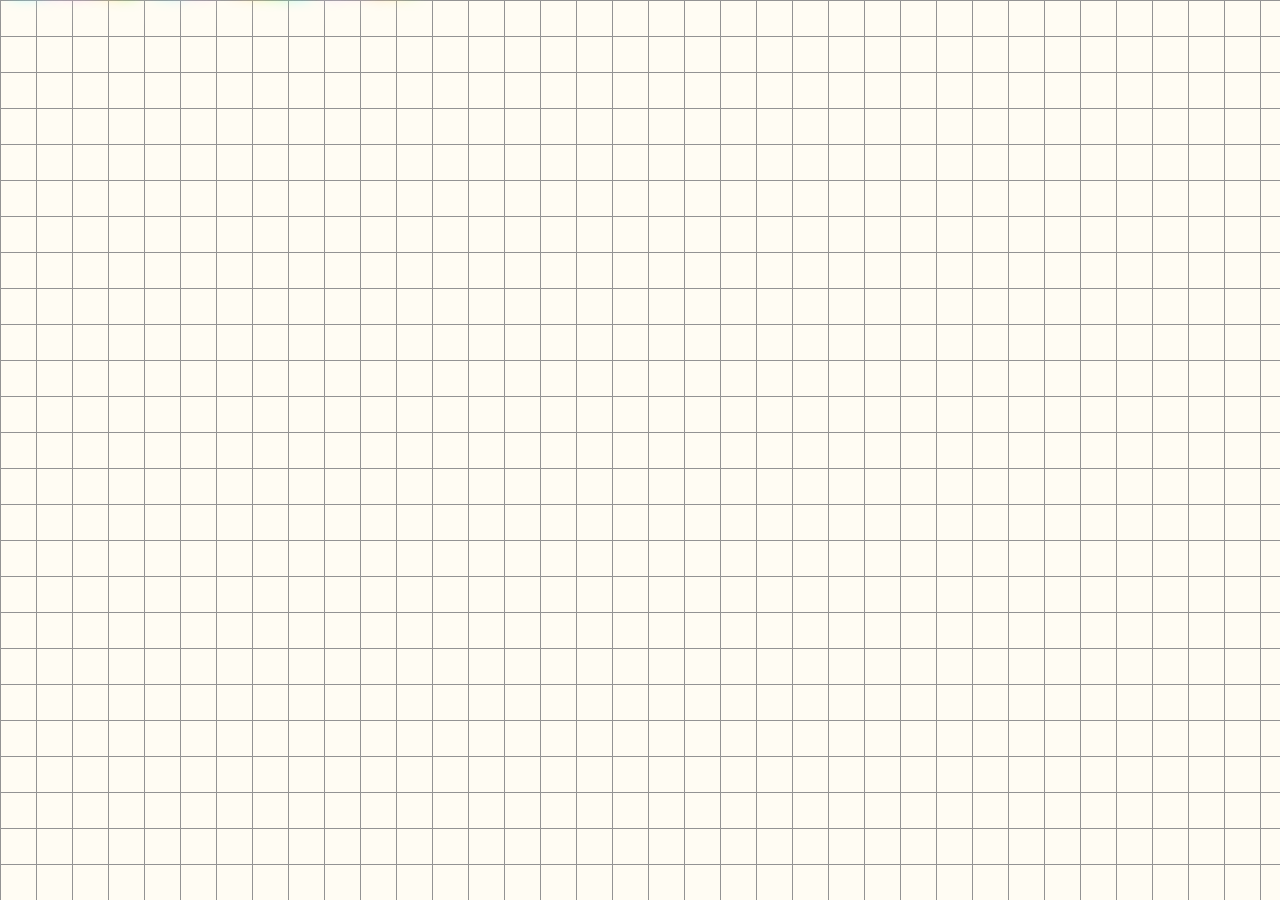
<file: AnimatedTextMouseTrail/index.html>
<!DOCTYPE html>
<html lang="en">
<head>
    <meta charset="UTF-8">
    <meta name="viewport" content="width=device-width, initial-scale=1.0">
    <link rel="stylesheet" href="style.css">
    <title>Mouse Trail - Animated Text</title>
</head>
<body>
    <div class="cursor"></div>
    <script src="https://cdnjs.cloudflare.com/ajax/libs/gsap/3.15.0/gsap.min.js" integrity="sha512-Qrpii3NEFZ02RN6ZqpTu6pS/5PEq7EzBYJLki3AKBd8IncrlAwQdZHzExYwS0+b1NM0/qfxI1GOhqWLVosocDA==" crossorigin="anonymous" referrerpolicy="no-referrer"></script>
    <script>
        document.addEventListener("DOMContentLoaded", ()=>{
            let cursor = document.querySelector('.cursor');
            let textContent = "Animated Text Trail Effect";

            for(let i=0; i<textContent.length; i++){
                let span = document.createElement('span');
                span.classList.add('text');
                span.style.setProperty('--i', i+1);
                span.style.left = i*.6 + 'em';
                span.style.filter = `hue-rotate(${i*40}deg)`
                span.textContent = textContent[i];
                cursor.appendChild(span);
            }
        });

        document.addEventListener("mousemove", (e)=>{
            gsap.to(".text", {
                x: e.clientX,
                y: e.clientY,
                stagger: .03
            })
        })
    </script>
</body>
</html>
</file>
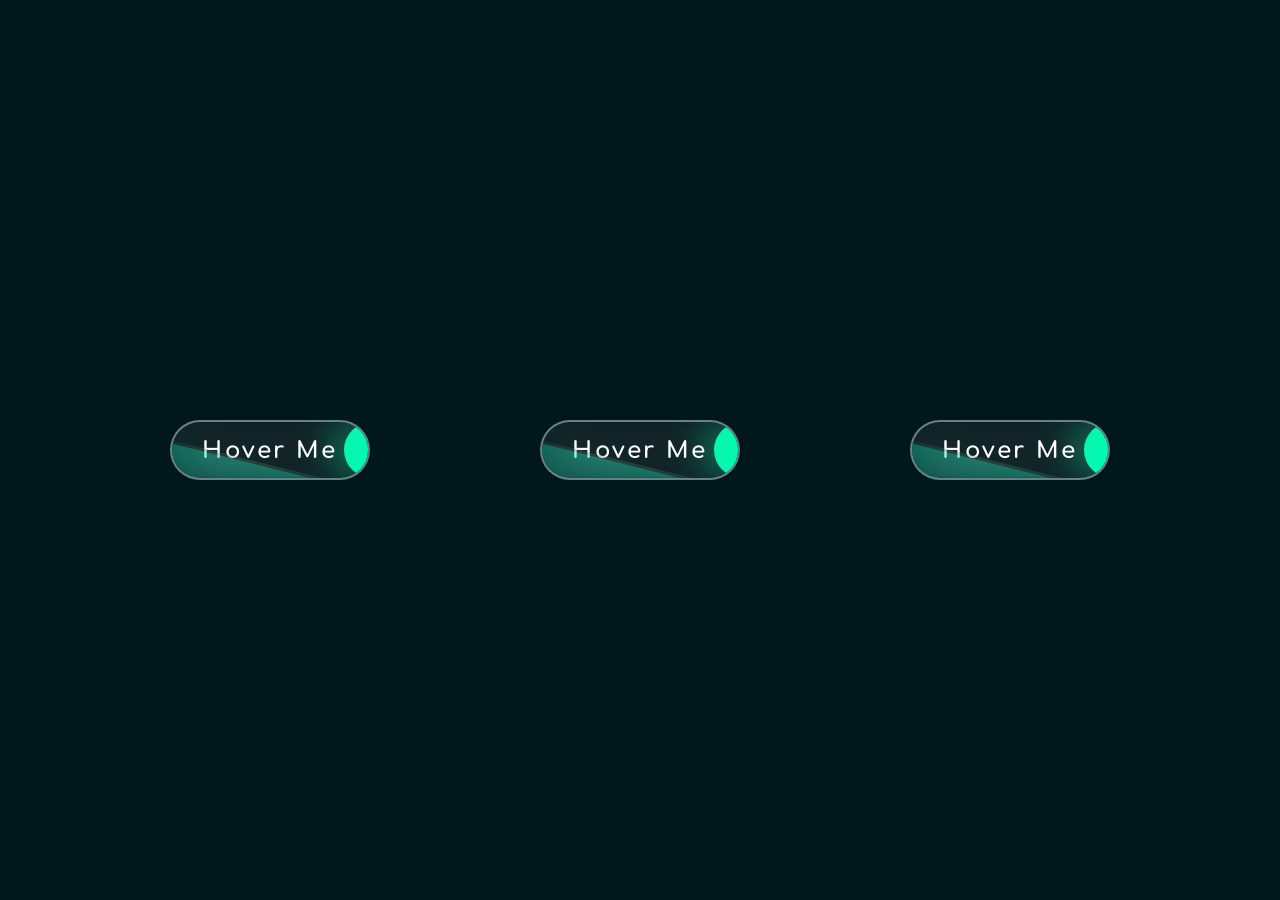
<file: Neon Buttton/neon-btn.html>
<!DOCTYPE html>
<html lang="en">
<head>
    <meta charset="UTF-8">
    <meta name="viewport" content="width=device-width, initial-scale=1.0">
    <title>Neon Button</title>
</head>
<style>

@import url('https://fonts.googleapis.com/css2?family=Comfortaa:wght@300&display=swap');

*{
    margin: 0;
    padding: 0;
    box-sizing: border-box;
}
html{
    font-size: 62.5%;
    font-family: 'Comfortaa', cursive;
}
body{
    display: flex;
    justify-content: center;
    align-items: center;
    position: relative;
    overflow: hidden;
}
.box{
    display: flex;
    justify-content: space-evenly;
    align-items: center;
    flex-wrap: wrap;
    width: 100%;
    height: 100vh;
    background-color: #00171b;
    animation: hue 7s ease-in-out infinite;
}
@keyframes hue{
    0%{
    filter: hue-rotate(0deg);
    }
    100%{
    filter: hue-rotate(0deg);
    }
    50%{
    filter: hue-rotate(360deg);
    }
}
.box .btn{
    position: relative;
    height: 6rem;
    width: 20rem;
    background: #97979710;
    border-radius: 20rem;
    border: 2px solid #d6efff77;
    overflow: hidden;
    backdrop-filter: blur(30px);
    transition: .4s;
}
.box .btn::after{
    content: '';
    position: absolute;
    bottom: -8rem;
    left: 0;
    height: 160%;
    width: 100%;
    background: linear-gradient(#00e2b157, #1af7ff00);
    transform: skewY(14deg);
    backdrop-filter: blur(20px);
    border-top: 3px solid #004e2131;
    pointer-events: none;
    transition: .5s;
    transition-delay: 0.4s;
}
.box .btn::before{
    content: '';
    position: absolute;
    top: 0;
    right: -48%;
    background: #00faaf;
    border-radius: 20rem;
    width: 60%;
    height: 100%;
    pointer-events: none;
    transition: .8s;
}
.box .btn a{
    width: 100%;
    height: 100%;
    border-radius: 20rem;
    display: flex;
    justify-content: center;
    align-items: center;
    font-size: 2.3rem;
    letter-spacing: 0.1em;
    text-decoration: none;
    color: white;
    font-weight: 700;
    backdrop-filter: blur(20px);
}
.box .btn:hover{
    box-shadow: 0 0 30px 2px #02fdf03a;
}
.box .btn:hover::before{
    transform: scale(5);
    background: #002a31;
}
.box .btn:hover::after{
    bottom: -8rem;
    left: -7rem;
    background: #0042442f;
    transform: skewY(40deg);
    border-top: 1px solid #00e660ad;
}
.box .btn:nth-child(1):hover{
    background: #fbff00;
}
.box .btn:nth-child(2):hover{
    background: #1eff00;
}
.box .btn:nth-child(3):hover{
    background: #1100ff;
}

@media (max-width: 710px) {
    .box{
        flex-direction: column;
    }
}
@media (max-width: 200px) {
    html{
        font-size: 45%;
    }
}
    
</style>
<body>
    <div class="box">
        <div class="btn"><a href="#">Hover Me</a></div>
        <div class="btn"><a href="#">Hover Me</a></div>
        <div class="btn"><a href="#">Hover Me</a></div>
    </div>
</body>
</html>
</file>
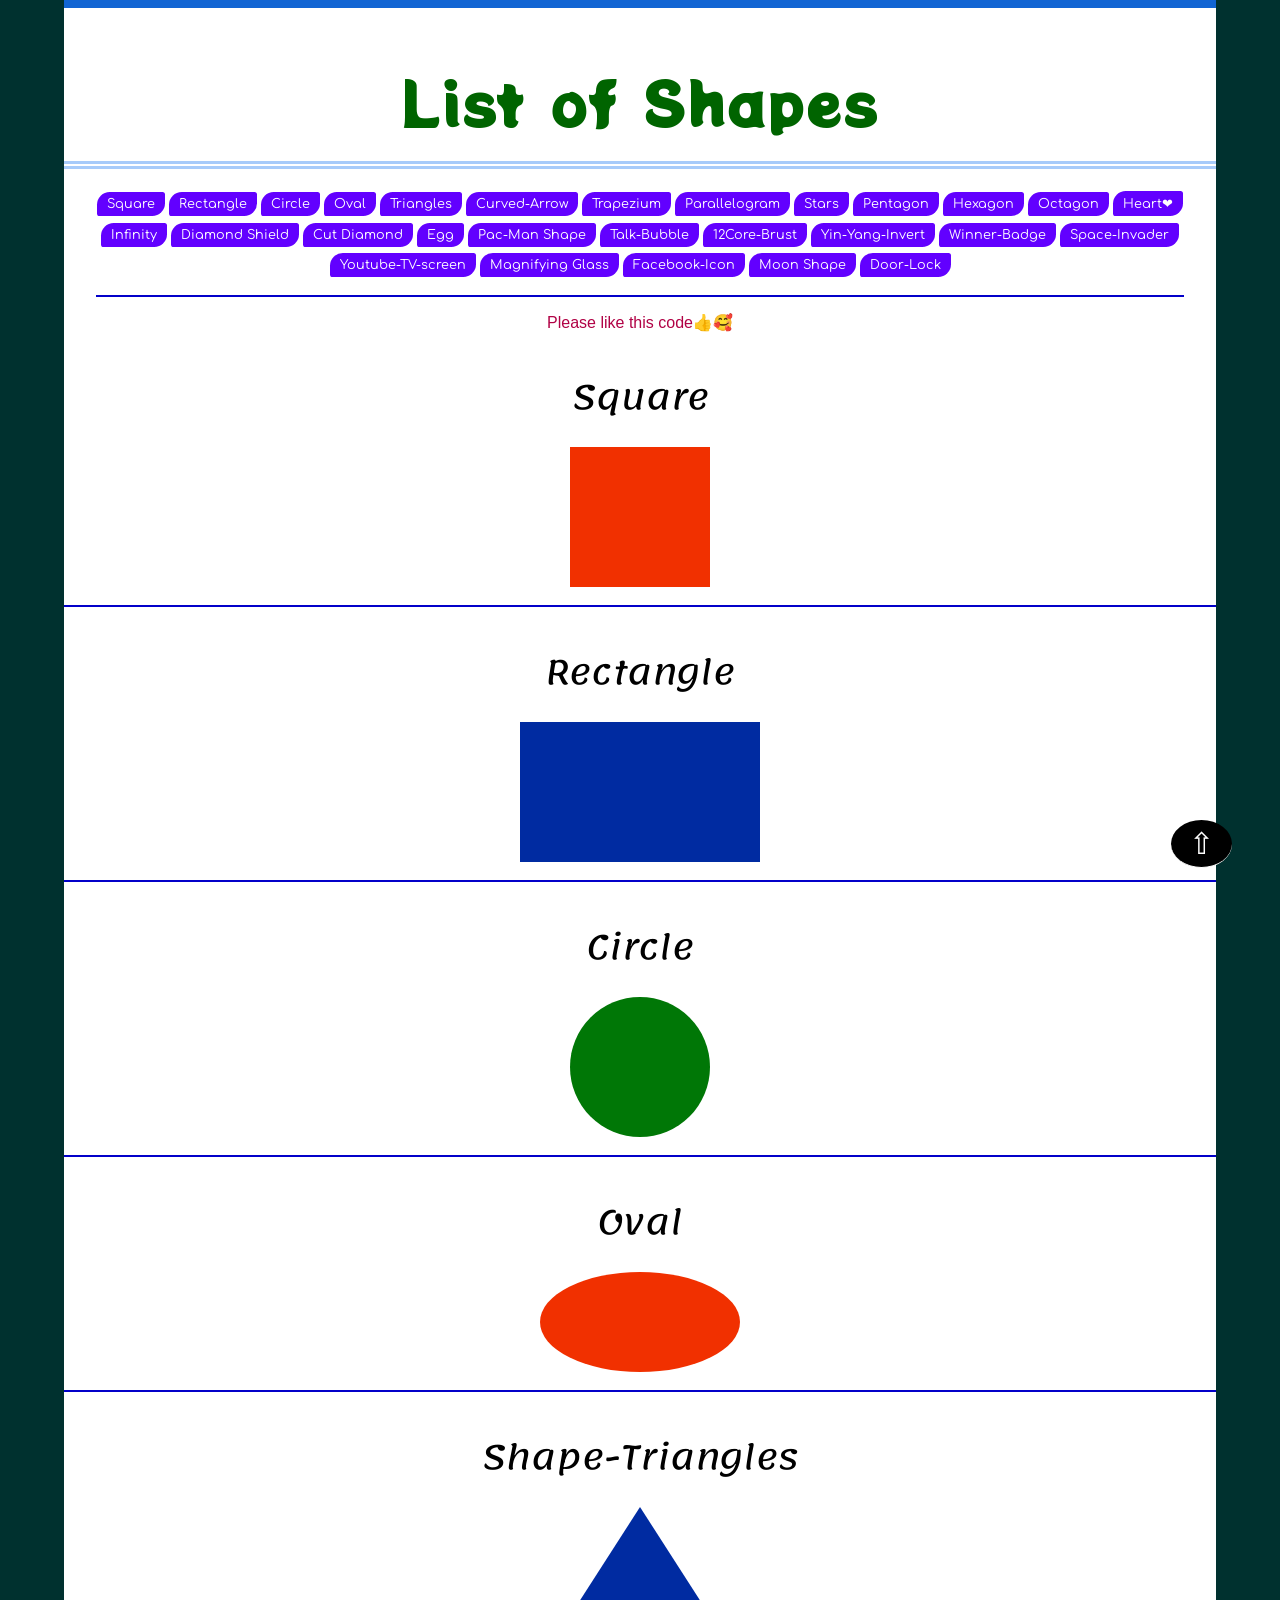
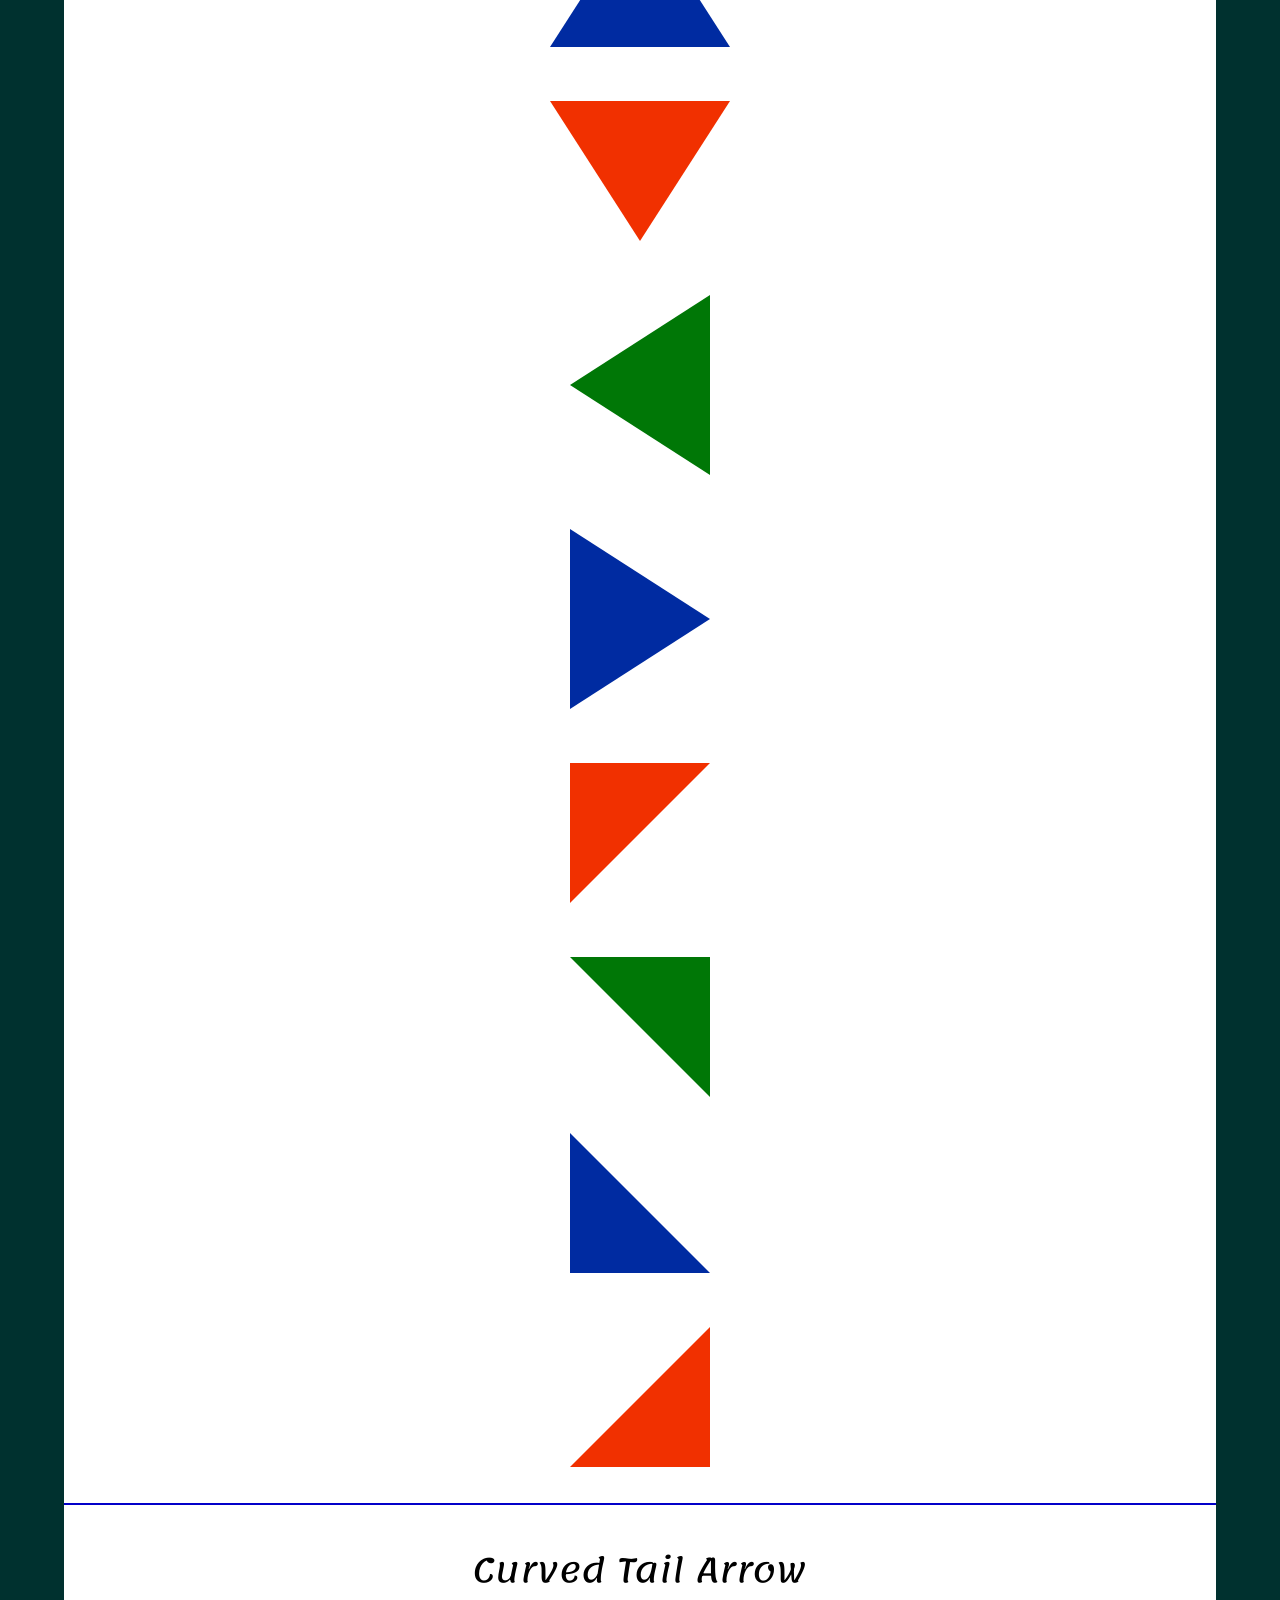
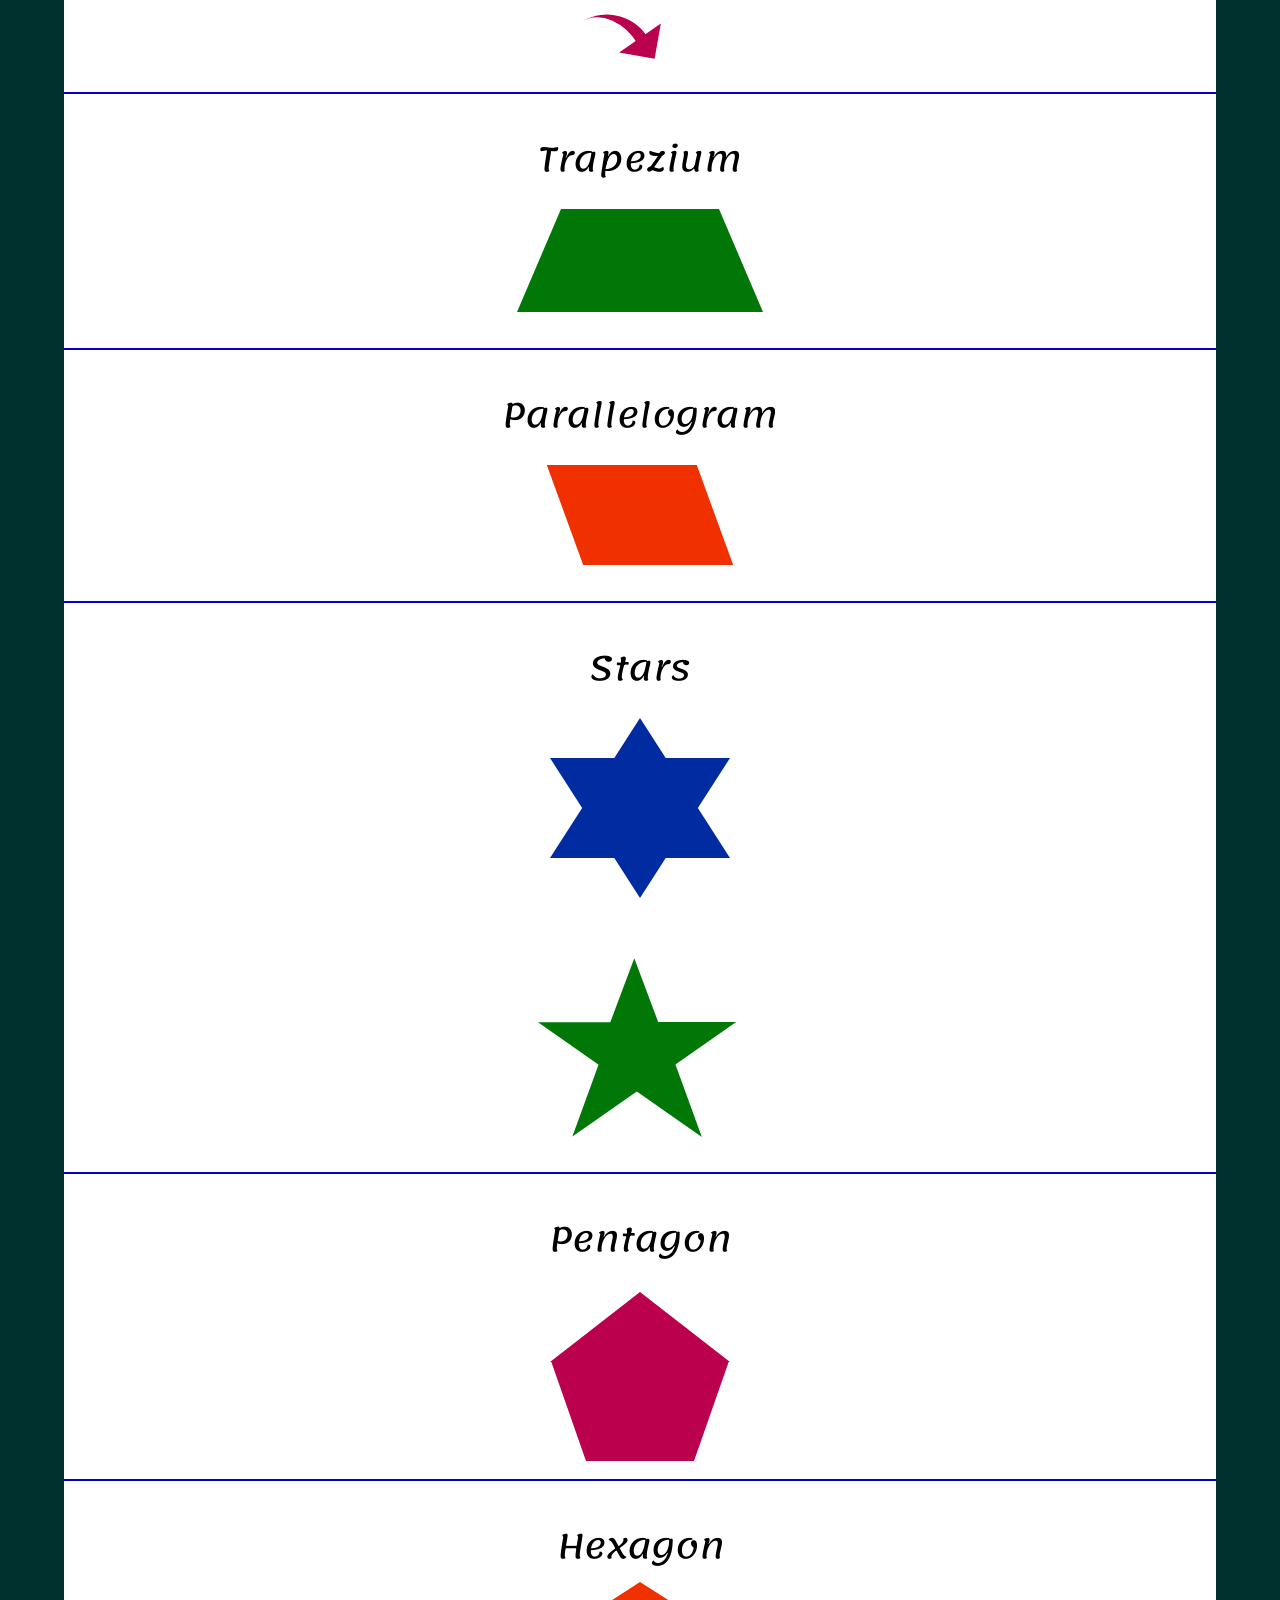
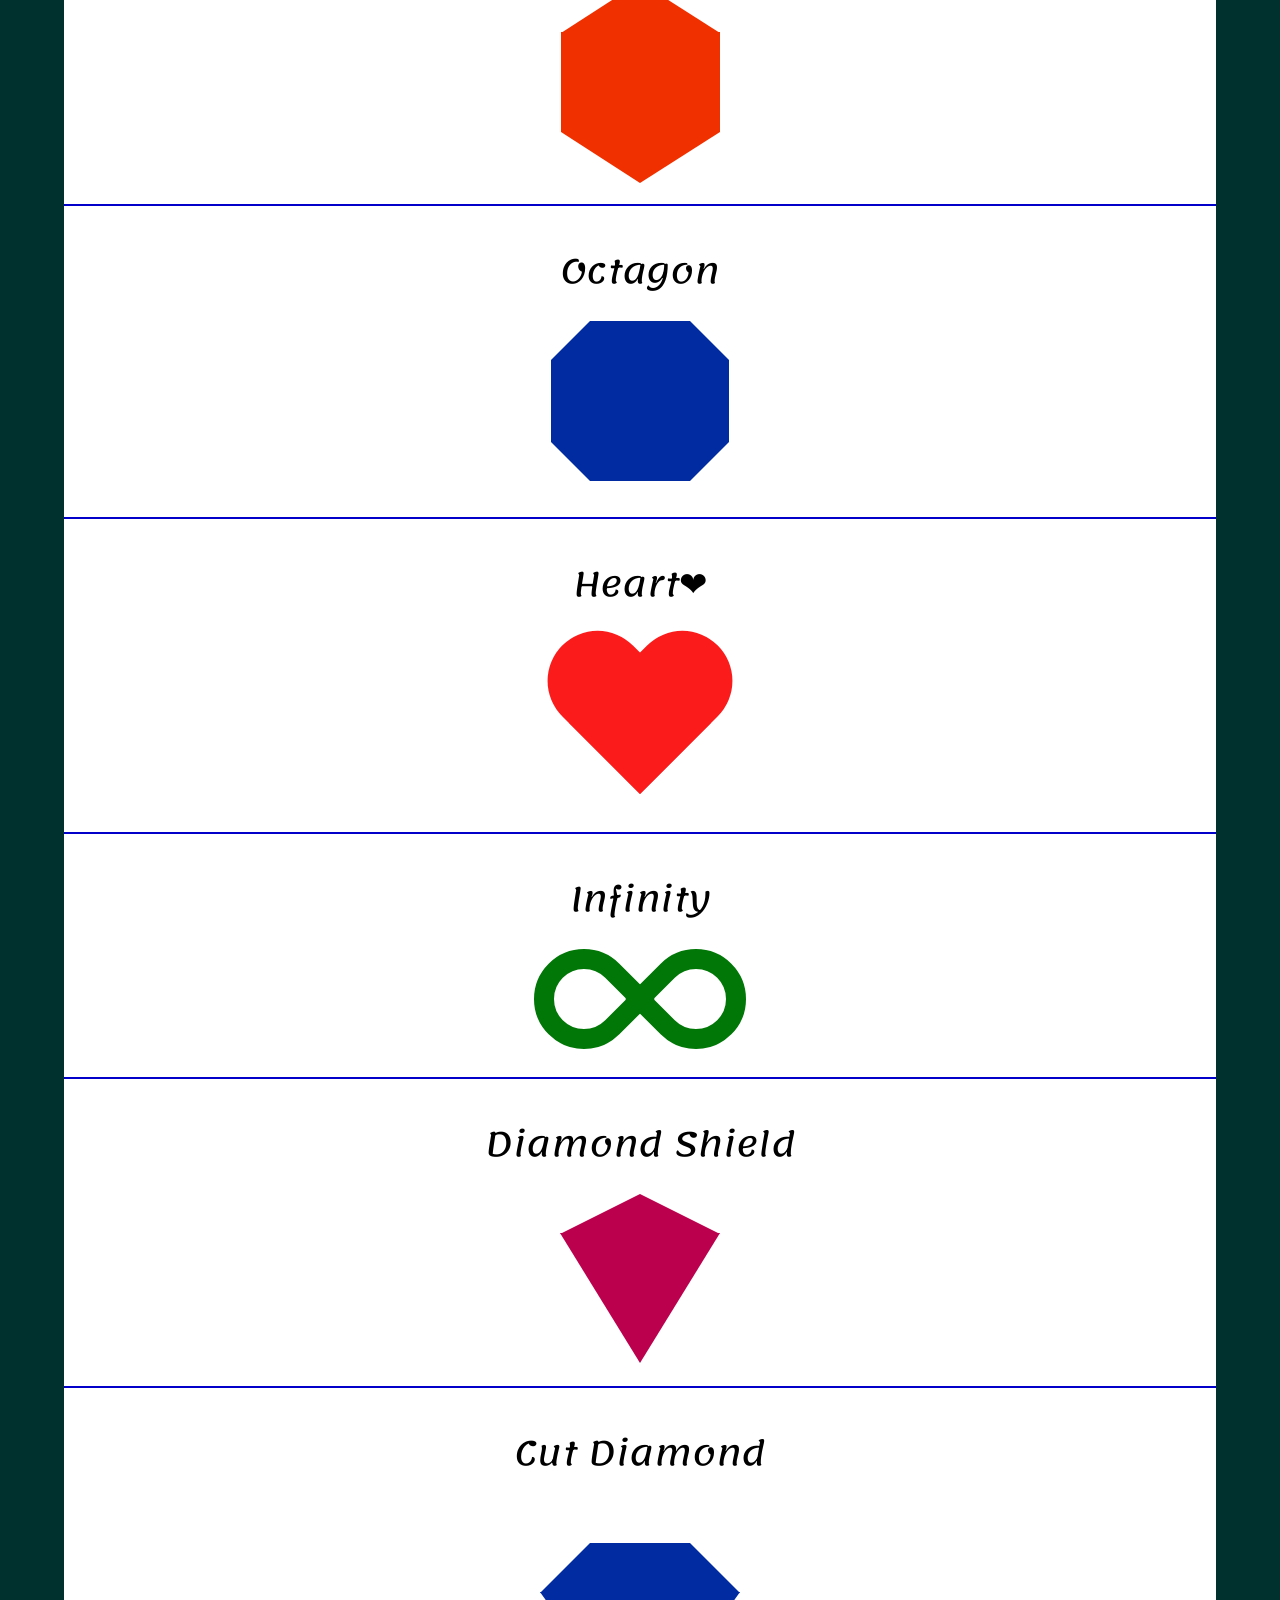
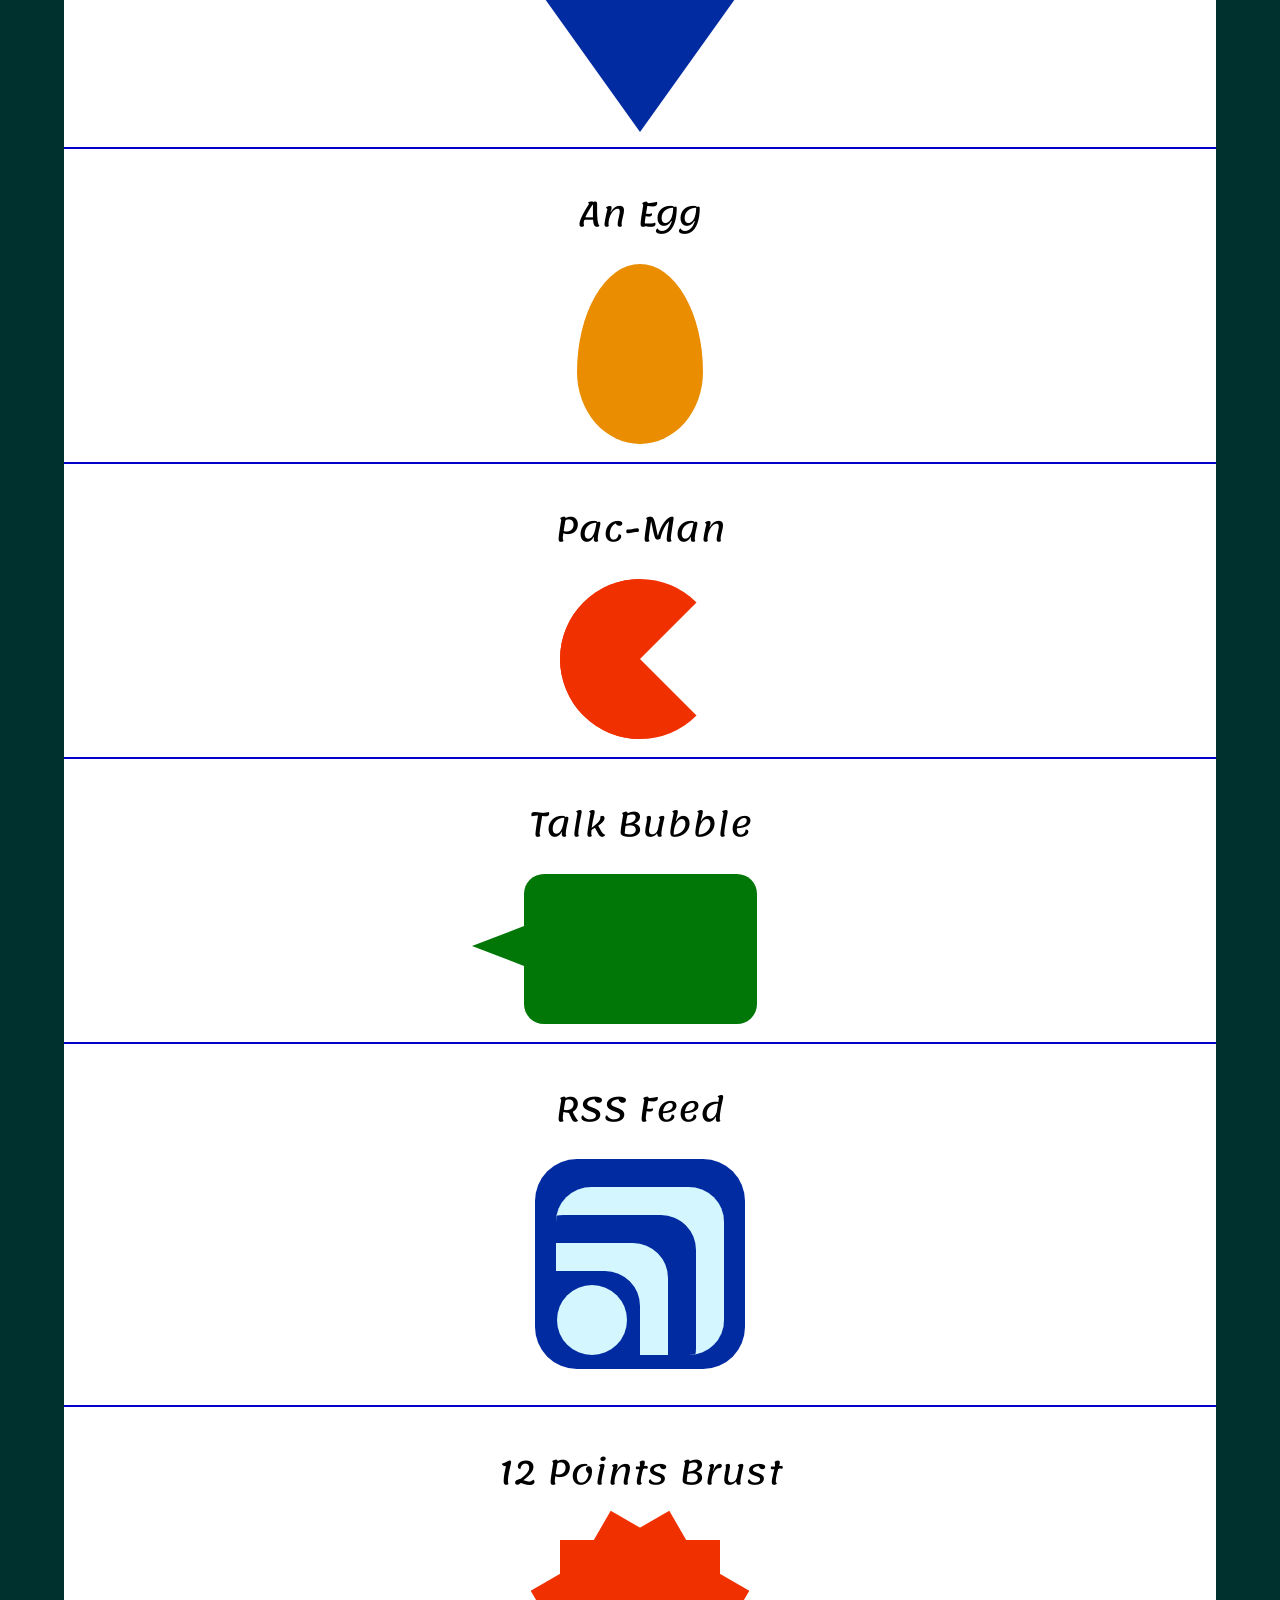
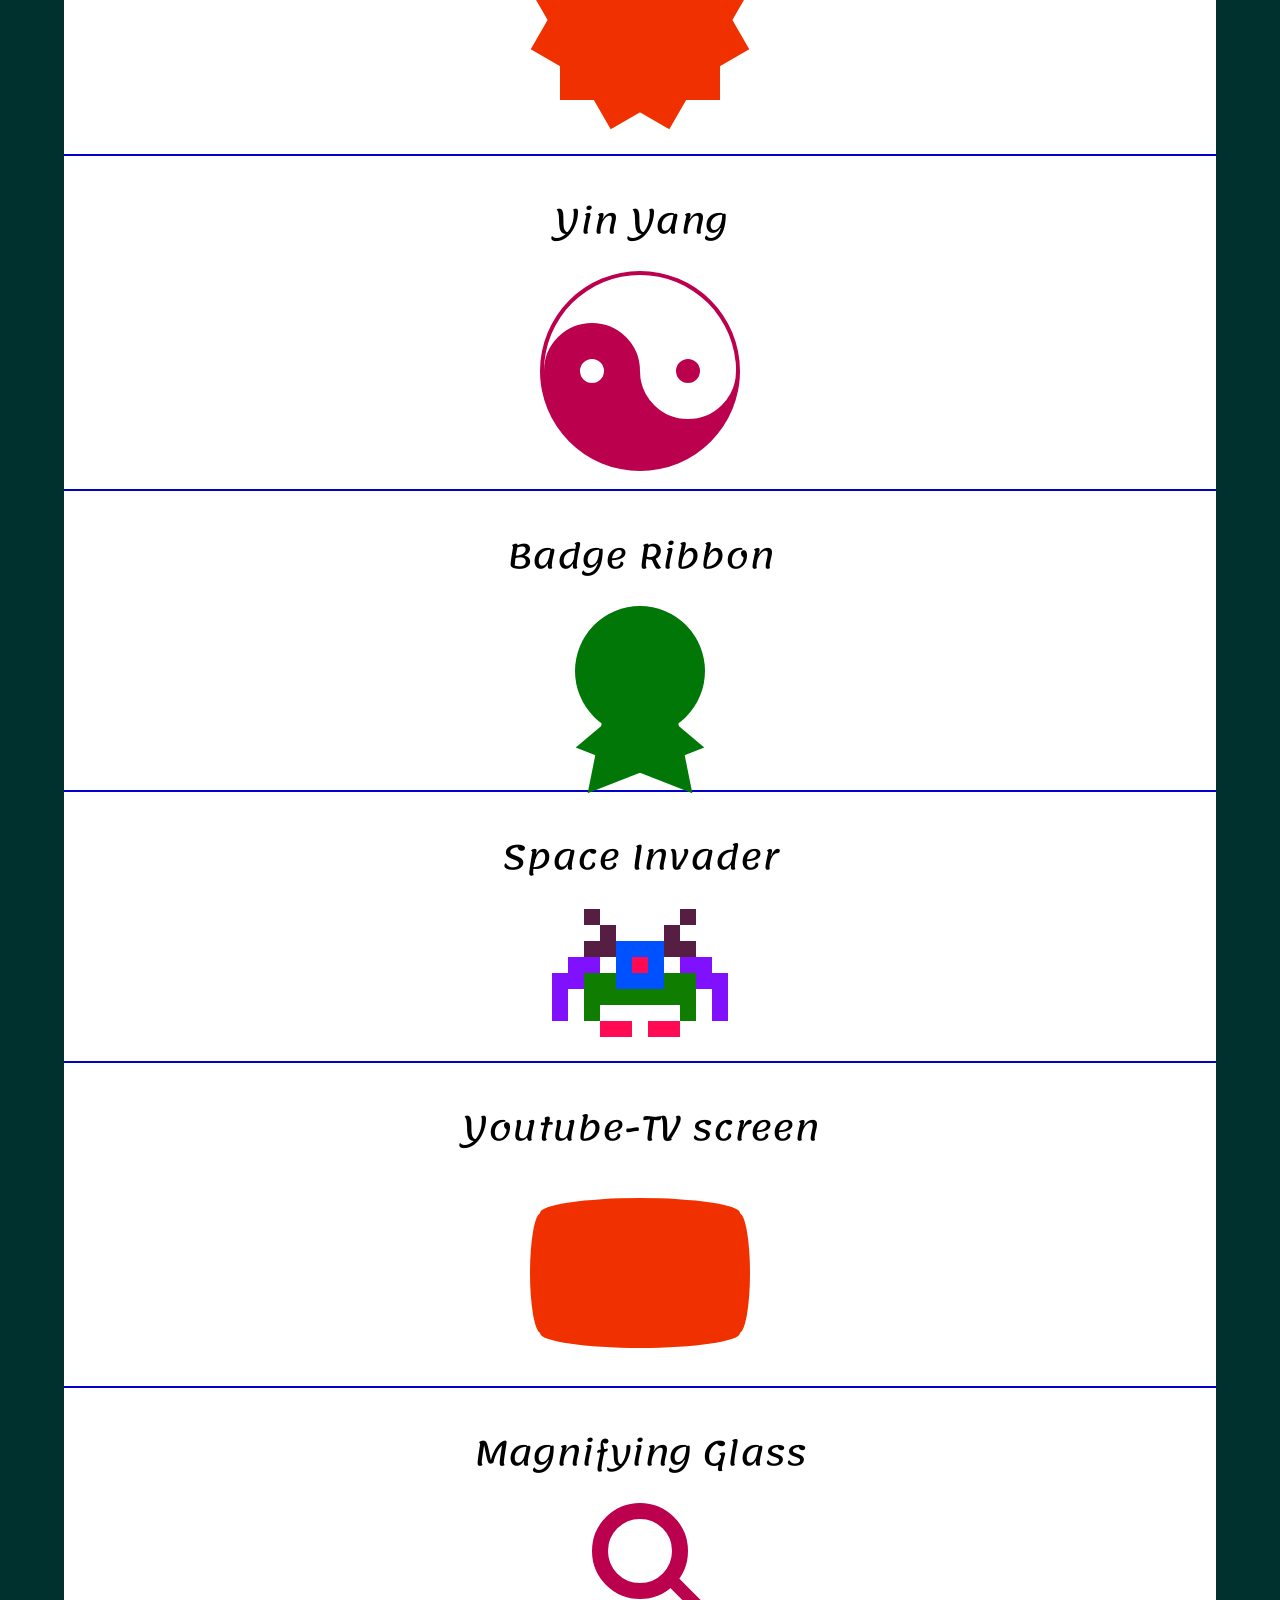
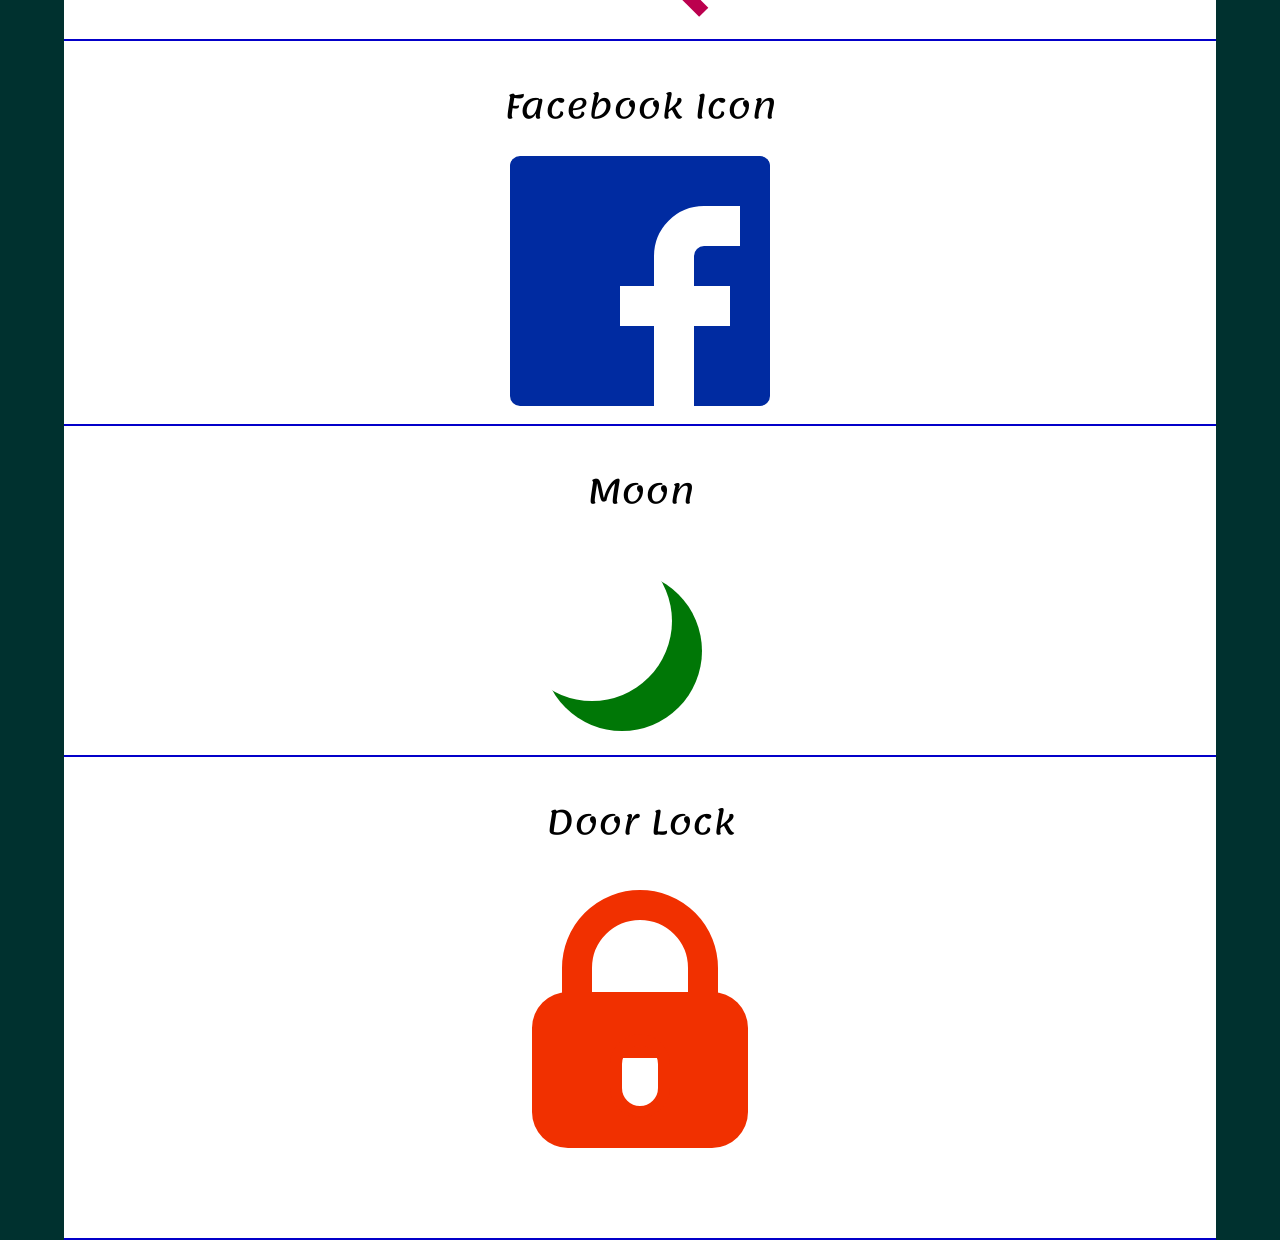
<file: Shapes/shapes-icon.html>
<!DOCTYPE html>
<html lang="en">

<head>
  <meta charset="UTF-8">
  <meta name="viewport" content="width=device-width, initial-scale=0.6">
  <link rel="preconnect" href="https://fonts.gstatic.com">
<link href="https://fonts.googleapis.com/css2?family=Comfortaa&family=Lemonada:wght@600&family=Potta+One&display=swap" rel="stylesheet">

  <title>Document</title>

  <style>
    * {
      margin: 0;
      padding: 0;
      box-sizing: border-box;
      scroll-behavior: smooth;
    }

    body {
      background-color: #00312f;
      user-select: none;
    }

    hr {
      width: 100%;
      height: 2px;
      background-color: #0300c9;
      /* outline: none; */
      border: none;

    }


    .container {
      width: 90%;
      margin: auto;
      /* height: 100%; */
      background-color: #ffffff;
    }

    .a-lists {
      margin: 1rem 2rem;
      text-align: center;
    }

    a {
      display: inline-block;
      text-decoration: none;
      font-size: 0.8em;
      font-family: 'Comfortaa', cursive;
      background-color: #6200ff;
      color: #ffffff;
      padding: 5px 10px;
      margin-top: 0.4rem;
      border-radius: 1em 0.2em 1em 0.2em;
    }

    .up-go{
      position: fixed; 
      bottom: 2rem; 
      right: 3rem; 
      border-bottom: 1px solid #ffffff;
      font-size: 1.9em;
      background-color: #000000; 
      border-radius: 50%; 
      padding: 0.2em 0.6em;
      transition: transform 0.4s ease-out, background 0.4s ease-in-out, border 0.1s ease-in-out;
    }
    .up-go:hover{
      color: black;
      background: #2aff466b;
      transform: scale(1.1) translateY(-15px);
      border: none;
      /* box-shadow: 0px 0px 2px 1px #ffc299; */
      font-weight: 800;
    }

    h1 {
      padding: 3rem 0 1rem 0;
      font-family: 'Potta One', cursive;
      color: darkgreen;
      font-size: 3.8rem;
      font-weight: 400;
      border-bottom: 8px double #a7cbfa;
      border-top: 8px solid #1265d3;
    }

    h2 {
      padding: 2rem 0 1rem 0;
      font-family: 'Lemonada', cursive;
      font-size: 2.1rem;
      font-weight: 400;
    }

    .square {
      width: 140px;
      height: 140px;
      background: #f13000;
    }

    .rectangle {
      width: 240px;
      height: 140px;
      background: #002ba1;
    }


    .circle {
      width: 140px;
      height: 140px;
      background: #007706;
      border-radius: 50%
    }

    .oval {
      width: 200px;
      height: 100px;
      background: #f13000;
      border-radius: 50%;
    }

    .triangle-up {
      width: 0;
      height: 0;
      border-left: 90px solid transparent;
      border-right: 90px solid transparent;
      border-bottom: 140px solid #002ba1;
    }

    .triangle-down {
      width: 0;
      height: 0;
      border-left: 90px solid transparent;
      border-right: 90px solid transparent;
      border-top: 140px solid #f13000;
    }

    .triangle-left {
      width: 0;
      height: 0;
      border-top: 90px solid transparent;
      border-right: 140px solid #007706;
      border-bottom: 90px solid transparent;
    }

    .triangle-right {
      width: 0;
      height: 0;
      border-top: 90px solid transparent;
      border-left: 140px solid #002ba1;
      border-bottom: 90px solid transparent;
    }

    .triangle-top-left {
      width: 0;
      height: 0;
      border-top: 140px solid #f13000;
      border-right: 140px solid transparent;
    }

    .triangle-top-right {
      width: 0;
      height: 0;
      border-top: 140px solid #007706;
      border-left: 140px solid transparent;
    }

    .triangle-bottom-left {
      width: 0;
      height: 0;
      border-bottom: 140px solid #002ba1;
      border-right: 140px solid transparent;
    }

    .triangle-bottom-right {
      width: 0;
      height: 0;
      border-bottom: 140px solid  #f13000;
      border-left: 140px solid transparent;
    }



    .curved-arrow {
      position: relative;
      width: 0;
      height: 0;
      border-top: 36px solid transparent;
      border-right: 36px solid #bb004e;
      transform: rotate(10deg);
    }

    .curved-arrow:after {
      content: "";
      position: absolute;
      border: 0 solid transparent;
      border-top: 12px solid #bb004e;
      border-radius: 80px 0 0 0;
      top: -48px;
      left: -36px;
      width: 48px;
      height: 48px;
      transform: rotate(50deg);
    }

    .trapezium {
      border-bottom: 103px solid #007706;
      border-left: 44px solid transparent;
      border-right: 44px solid transparent;
      width: 246px;
    }

    .parallelogram {
      width: 150px;
      height: 100px;
      transform: skew(20deg);
      background: #f13000;
    }



    .star-6 {
      width: 0;
      height: 0;
      border-left: 90px solid transparent;
      border-right: 90px solid transparent;
      border-bottom: 140px solid #002ba1;
      position: relative;
    }

    .star-6:after {
      width: 0;
      height: 0;
      border-left: 90px solid transparent;
      border-right: 90px solid transparent;
      border-top: 140px solid #002ba1;
      position: absolute;
      content: "";
      top: 40px;
      left: -90px;
    }



    .star-5 {
      margin: 50px 0;
      position: relative;
      display: block;
      color: #007706;
      width: 0px;
      height: 0px;
      border-right: 100px solid transparent;
      border-bottom: 70px solid #007706;
      border-left: 100px solid transparent;
      transform: rotate(35deg);
    }

    .star-5:before {
      border-bottom: 80px solid #007706;
      border-left: 30px solid transparent;
      border-right: 30px solid transparent;
      position: absolute;
      height: 0;
      width: 0;
      top: -45px;
      left: -65px;
      display: block;
      content: '';
      transform: rotate(-35deg);
    }

    .star-5:after {
      position: absolute;
      display: block;
      color: #007706;
      top: 3px;
      left: -105px;
      width: 0px;
      height: 0px;
      border-right: 100px solid transparent;
      border-bottom: 70px solid #007706;
      border-left: 100px solid transparent;
      transform: rotate(-70deg);
      content: '';
    }



    .pentagon {
      position: relative;
      width: 108px;
      box-sizing: content-box;
      border-width: 100px 35.8px 0;
      border-style: solid;
      border-color: #bb004e transparent;
    }

    .pentagon:before {
      content: "";
      position: absolute;
      height: 0;
      width: 0;
      top: -169px;
      left: -36.4px;
      border-width: 0 90px 70px;
      border-style: solid;
      border-color: transparent transparent #bb004e;
    }



    .hexagon {
      width: 159px;
      height: 100px;
      background: #f13000;
      position: relative;
    }

    .hexagon::before {
      content: "";
      position: absolute;
      top: -49.735px;
      left: 0;
      width: 0;
      height: 0;
      border-left: 79px solid transparent;
      border-right: 80px solid transparent;
      border-bottom: 51px solid #f13000;
    }

    .hexagon::after {
      content: "";
      position: absolute;
      bottom: -50.7px;
      left: 0;
      width: 0;
      height: 0;
      border-left: 79px solid transparent;
      border-right: 80px solid transparent;
      border-top: 51px solid #f13000;
    }

    .octagon {
      width: 178px;
      height: 160px;
      background: #002ba1;
      position: relative;
    }

    .octagon:before {
      content: "";
      width: 100px;
      height: 0;
      position: absolute;
      top: 0;
      left: 0;
      border-bottom: 39px solid #002ba1;
      border-left: 39px solid #fff;
      border-right: 39px solid #fff;
    }

    .octagon:after {
      content: "";
      width: 100px;
      height: 0;
      position: absolute;
      bottom: 0;
      left: 0;
      border-top: 39px solid #002ba1;
      border-left: 39px solid #fff;
      border-right: 39px solid #fff;
    }

    .heart {
      position: relative;
      width: 200px;
      height: 180px;
    }

    .heart:before,
    .heart:after {
      position: absolute;
      content: "";
      left: 100px;
      top: 0;
      width: 100px;
      height: 160px;
      background: #fc1b1b;
      border-radius: 100px 100px 0 0;
      transform: rotate(-45deg);
      transform-origin: 0 100%;
    }

    .heart:after {
      left: 0;
      transform: rotate(45deg);
      transform-origin: 100% 100%;
    }

    .infinity {
      position: relative;
      width: 212px;
      height: 110px;
      box-sizing: content-box;
    }

    .infinity:before,
    .infinity:after {
      content: "";
      box-sizing: content-box;
      position: absolute;
      top: 0;
      left: 0;
      width: 60px;
      height: 60px;
      border: 20px solid #007706;
      border-radius: 50px 50px 0 50px;
      transform: rotate(-45deg);
    }

    .infinity:after {
      left: auto;
      right: 0;
      border-radius: 50px 50px 50px 0;
      transform: rotate(45deg);
    }

    .diamond-shield {
      width: 0;
      height: 0;
      border: 80px solid transparent;
      border-bottom: 40px solid #bb004e;
      position: relative;
      top: -80px;
    }

    .diamond-shield:after {
      content: '';
      position: absolute;
      left: -80px;
      top: 39px;
      width: 0;
      height: 0;
      border: 80px solid transparent;
      border-top: 130px solid #bb004e;
    }

    .cut-diamond {
      border-style: solid;
      border-color: transparent transparent #002ba1 transparent;
      border-width: 0 50px 50px 50px;
      height: 0;
      width: 100px;
      box-sizing: content-box;
      position: relative;
      margin: 40px 0 100px 0;
    }

    .cut-diamond:after {
      content: "";
      position: absolute;
      top: 49px;
      left: -50px;
      width: 0;
      height: 0;
      border-style: solid;
      border-color: #002ba1 transparent transparent transparent;
      border-width: 140px 100px 0 100px;
    }

    .egg {
      display: block;
      width: 126px;
      height: 180px;
      background-color: rgb(235, 141, 0);
      border-radius: 50% 50% 50% 50% / 60% 60% 40% 40%;
    }

    .pac-man {
      width: 0px;
      height: 0px;
      border-right: 80px solid transparent;
      border-top: 80px solid #f13000;
      border-left: 80px solid #f13000;
      border-bottom: 80px solid #f13000;
      border-top-left-radius: 80px;
      border-top-right-radius: 80px;
      border-bottom-left-radius: 80px;
      border-bottom-right-radius: 80px;
    }

    .talk-bubble {
      width: 233px;
      height: 150px;
      background: #007706;
      position: relative;
      border-radius: 20px;
    }

    .talk-bubble:before {
      content: "";
      position: absolute;
      right: 100%;
      top: 52px;
      width: 0;
      height: 0;
      border-top: 20px solid transparent;
      border-right: 52px solid #007706;
      border-bottom: 20px solid transparent;
    }

    .rss {
      width: 15em;
      height: 15em;
      border-radius: 3em;
      background-color: #002ba1;
      font-size: 14px;
    }

    .rss:before {
      content: '';
      z-index: 1;
      display: block;
      height: 5em;
      width: 5em;
      background: #d4f6ff;
      border-radius: 50%;
      position: relative;
      top: 9em;
      left: -3.4em;
    }

    .rss:after {
      content: '';
      display: block;
      background: #002ba1;
      width: 12em;
      height: 12em;
      top: -3em;
      border-radius: 2.5em;
      position: relative;
      box-shadow:
        -2em 2em 0 0 #d4f6ff inset,
        -4em 4em 0 0 #002ba1 inset,
        -6em 6em 0 0 #d4f6ff inset
    }


    .burst {
      background: #f13000;
      width: 160px;
      height: 160px;
      position: relative;
      text-align: center;
    }

    .burst:before,
    .burst:after {
      content: "";
      position: absolute;
      top: 0;
      left: 0;
      height: 160px;
      width: 160px;
      background: #f13000;
    }

    .burst:before {
      transform: rotate(60deg);
    }

    .burst:after {
      transform: rotate(120deg);
    }

    .yin-yang {
      width: 192px;
      box-sizing: content-box;
      height: 96px;
      background: #ffffff;
      border-color: #bb004e;
      border-style: solid;
      border-width: 4px 4px 100px 4px;
      border-radius: 100%;
      position: relative;
    }

    .yin-yang:before {
      content: "";
      position: absolute;
      top: 50%;
      left: 0;
      background: #ffffff;
      border: 36px solid #bb004e;
      border-radius: 100%;
      width: 24px;
      height: 24px;
      box-sizing: content-box;
    }

    .yin-yang:after {
      content: "";
      position: absolute;
      top: 50%;
      left: 50%;
      background: #bb004e;
      border: 36px solid #ffffff;
      border-radius: 100%;
      width: 24px;
      height: 24px;
      box-sizing: content-box;
    }

    
    .badge-ribbon {
      position: relative;
      background: #007706;
      height: 130px;
      width: 130px;
      border-radius: 100px;
    }
    .badge-ribbon:before,
    .badge-ribbon:after {
      content: '';
      position: absolute;
      border-bottom: 110px solid #007706;
      border-left: 60px solid transparent;
      border-right: 60px solid transparent;
      top: 90px;
      left: -12px;
      transform: rotate(-140deg);
    }
    .badge-ribbon:after {
      left: auto;
      right: -12px;
      transform: rotate(140deg);
    }
  
    .space-invader {
      box-shadow: 
      0 0 0 1em #0051ff,
      0 1em 0 1em #0f7e00,
      -2.5em 1.5em 0 .5em #0f7e00,
      2.5em 1.5em 0 .5em #0f7e00,
      -3em -3em 0 0 #571e44,
      3em -3em 0 0 #571e44,
      -2em -2em 0 0 #571e44,
      2em -2em 0 0 #571e44,
      -3em -1em 0 0 #571e44,
      -2em -1em 0 0 #571e44,
      2em -1em 0 0 #571e44,
      3em -1em 0 0 #571e44,
      -4em 0 0 0 #8011ff,
      -3em 0 0 0 #8011ff,
      3em 0 0 0 #8011ff,
      4em 0 0 0 #8011ff,
      -5em 1em 0 0 #8011ff,
      -4em 1em 0 0 #8011ff,
      4em 1em 0 0 #8011ff,
      5em 1em 0 0 #8011ff,
      -5em 2em 0 0 #8011ff,
      5em 2em 0 0 #8011ff,
      -5em 3em 0 0 #8011ff,
      -3em 3em 0 0 #0f7e00,
      3em 3em 0 0 #0f7e00,
      5em 3em 0 0 #8011ff,
      -2em 4em 0 0 #ff0a53,
      -1em 4em 0 0 #ff0a53,
      1em 4em 0 0 #ff0a53,
      2em 4em 0 0 #ff0a53;
      background: #ff0a53;
      width: 1em;
      height: 1em;
      overflow: hidden;
      margin: 50px 0 70px 0px;
    }
    
    .tv {
      position: relative;
      width: 200px;
      height: 150px;
      margin: 20px 0;
      background: #f13000;
      border-radius: 50% / 10%;
      /* color: white; */
      text-align: center;
      text-indent: .1em;
    }
    .tv:before {
      content: '';
      position: absolute;
      top: 10%;
      bottom: 10%;
      right: -5%;
      left: -5%;
      background: inherit;
      border-radius: 5% / 50%;
    }
    
    .mag-glass {
      font-size: 10em;
      display: inline-block;
      width: 0.4em;
      box-sizing: content-box;
      height: 0.4em;
      border: 0.1em solid #bb004e;
      position: relative;
      border-radius: 0.35em;
    }
    .mag-glass:before {
      content: "";
      display: inline-block;
      position: absolute;
      right: -0.25em;
      bottom: -0.1em;
      border-width: 0;
      background: #bb004e;
      width: 0.35em;
      height: 0.08em;
      transform: rotate(45deg);
    }
    
    .facebook-icon {
      background: #002ba1;
      text-indent: -999em;
      width: 200px;
      height:  220px;
      box-sizing: content-box;
      border-radius: 10px;
      position: relative;
      overflow: hidden;
      border: 30px solid #002ba1;
      border-bottom: 0;
    }
    .facebook-icon:before {
      content: "/20";
      position: absolute;
      background: #002ba1;
      width: 80px;
      height: 180px;
      bottom: -60px;
      right: -74px;
      border: 40px solid #ffffff;
      border-radius: 50px;
      box-sizing: content-box;
    }
    .facebook-icon:after {
      content: "/20";
      position: absolute;
      width: 110px;
      top: 100px;
      height: 40px;
      background: #ffffff;
      right: 10px;
      box-sizing: content-box;
    }
    .moon {
      width: 160px;
      height: 160px;
      border-radius: 50%;
      box-shadow: 30px 30px 0 0 #007706;
      margin-right: 6rem;
    }

    
  .lock {
    font-size: 12px;
    position: relative;
    width: 18em;
    height: 13em;
    border-radius: 3em;
    top: 10em;
    box-sizing: border-box;
    border: 3.5em solid #f13000;
    border-right-width: 7.5em;
    border-left-width: 7.5em;
    margin: 0 0 12rem 0;
  }
  .lock:before {
    content: "";
    box-sizing: border-box;
    position: absolute;
    border: 2.5em solid #f13000;
    width: 13em;
    height: 14em;
    left: 50%;
    margin-left: -6.5em;
    top: -12em;
    border-top-left-radius: 7em;
    border-top-right-radius: 7em;
  }
  .lock:after {
    content: "";
    box-sizing: border-box;
    position: absolute;
    border: 1em solid #f13000;
    width: 5em;
    height: 7em;
    border-radius: 2.5em;
    left: 50%;
    /* top: -1em; */
    margin-left: -2.5em;
  }
  
  
    
    div{
      transition: filter 63s ease;
    }
    body:hover div{
      filter: hue-rotate(5000deg);
    }
    
  </style>

</head>

<body>
  <div class="container">
    <center>
      <h1>List of Shapes</h1>
    </center>

    <div class="a-lists">

      <a href="#sq">Square</a>
      <a href="#rec">Rectangle</a>
      <a href="#cir">Circle</a>
      <a href="#oval">Oval</a>
      <a href="#tri">Triangles</a>
      <a href="#arrow">Curved-Arrow</a>
      <a href="#trapz">Trapezium</a>
      <a href="#paral">Parallelogram</a>
      <a href="#star">Stars</a>
      <a href="#penta">Pentagon</a>
      <a href="#hexa">Hexagon</a>
      <a href="#octa">Octagon</a>
      <a href="#dil">Heart❤</a>
      <a href="#infint">Infinity</a>
      <a href="#shdimd">Diamond Shield</a>
      <a href="#cutdimd">Cut Diamond</a>
      <a href="#egg">Egg</a>
      <a href="#pac">Pac-Man Shape</a>
      <a href="#talkbox">Talk-Bubble</a>
      <a href="#12brust">12Core-Brust</a>
      <a href="#neg">Yin-Yang-Invert</a>
      <a href="#badge">Winner-Badge</a>
      <a href="#space">Space-Invader</a>
      <a href="#tv">Youtube-TV-screen</a>
      <a href="#glass">Magnifying Glass</a>
      <a href="#facebook">Facebook-Icon</a>
      <a href="#moon">Moon Shape</a>
      <a href="#lock">Door-Lock</a><br><br>
      <hr>

    </div>


    <center>
      <p style="color: #b10245; font-family: 'Gill Sans', 'Gill Sans MT', Calibri, 'Trebuchet MS', sans-serif;">Please
        like this code👍🥰</p>

      <a href="#" class="up-go">⇧</a>

      <h2 id="sq">Square</h2>
      <div class="square"></div><br>
      <hr>

      <h2 id="rec">Rectangle</h2>
      <div class="rectangle"></div><br>
      <hr>

      <h2 id="cir">Circle</h2>
      <div class="circle"></div><br>
      <hr>

      <h2 id="oval">Oval</h2>
      <div class="oval"></div><br>
      <hr>

      <h2 id="tri">Shape-Triangles</h2>
      <div class="triangle-up"></div><br><br><br>
      <div class="triangle-down"></div><br><br><br>
      <div class="triangle-left"></div><br><br><br>
      <div class="triangle-right"></div><br><br><br>
      <div class="triangle-top-left"></div><br><br><br>
      <div class="triangle-top-right"></div><br><br>
      <div class="triangle-bottom-left"></div><br><br><br>
      <div class="triangle-bottom-right"></div><br><br>
      <hr>

      <h2 id="arrow">Curved Tail Arrow</h2>
      <div class="curved-arrow"></div><br><br>
      <hr>

      <h2 id="trapz">Trapezium</h2>
      <div class="trapezium"></div><br><br>
      <hr>

      <h2 id="paral">Parallelogram</h2>
      <div class="parallelogram"></div><br><br>
      <hr>

      <h2 id="star">Stars</h2>
      <div class="star-6"></div><br><br><br><br><br><br>
      <div class="star-5"></div><br><br>
      <hr>

      <h2 id="penta">Pentagon</h2><br><br><br><br>
      <div class="pentagon"></div><br>
      <hr>

      <h2 id="hexa">Hexagon</h2><br><br>
      <div class="hexagon"></div><br><br><br><br>
      <hr>

      <h2 id="octa">Octagon</h2>
      <div class="octagon"></div><br><br>
      <hr>

      <h2 id="dil">Heart❤</h2>
      <div class="heart"></div><br>
      <hr>

      <h2 id="infint">Infinity</h2>
      <div class="infinity"></div><br>
      <hr>

      <h2 id="shdimd">Diamond Shield</h2>
      <div class="diamond-shield"></div><br><br><br><br>
      <hr>
      <h2 id="cutdimd">Cut Diamond</h2>
      <div class="cut-diamond"></div><br><br><br>
      <hr>

      <h2 id="egg">An Egg</h2>
      <div class="egg"></div><br>
      <hr>

      <h2 id="pac">Pac-Man</h2>
      <div class="pac-man"></div><br>
      <hr>

      <h2 id="talkbox">Talk Bubble</h2>
      <div class="talk-bubble"></div><br>
      <hr>

      <h2 id="rss">RSS Feed</h2>
      <div class="rss"></div><br><br>
      <hr>

      <h2 id="12brust">12 Points Brust</h2>
      <br>
      <div class="burst"></div><br><br><br>
      <hr>

      <h2 id="neg">Yin Yang</h2>
      <div class="yin-yang"></div><br>
      <hr>
      
      <h2 id="badge">Badge Ribbon</h2>
      <div class="badge-ribbon"></div><br><br><br>
      <hr>

      <h2 id="space">Space Invader</h2>
      <div class="space-invader"></div><br>
      <hr>

      <h2 id="tv">Youtube-TV screen</h2>
      <div class="tv"></div><br>
      <hr>

      <h2 id="glass">Magnifying Glass</h2>
      <div class="mag-glass"></div><br><br><br>
      <hr>

      <h2 id="facebook">Facebook Icon</h2>
      <div class="facebook-icon"></div><br>
      <hr>

      <h2 id="moon">Moon</h2>
      <div class="moon"></div><br><br><br>
      <hr>

      <h2 id="lock">Door Lock</h2>
      <div class="lock"></div><br>
      <hr>
    </center>

  </div>
</body>

</html>
</file>
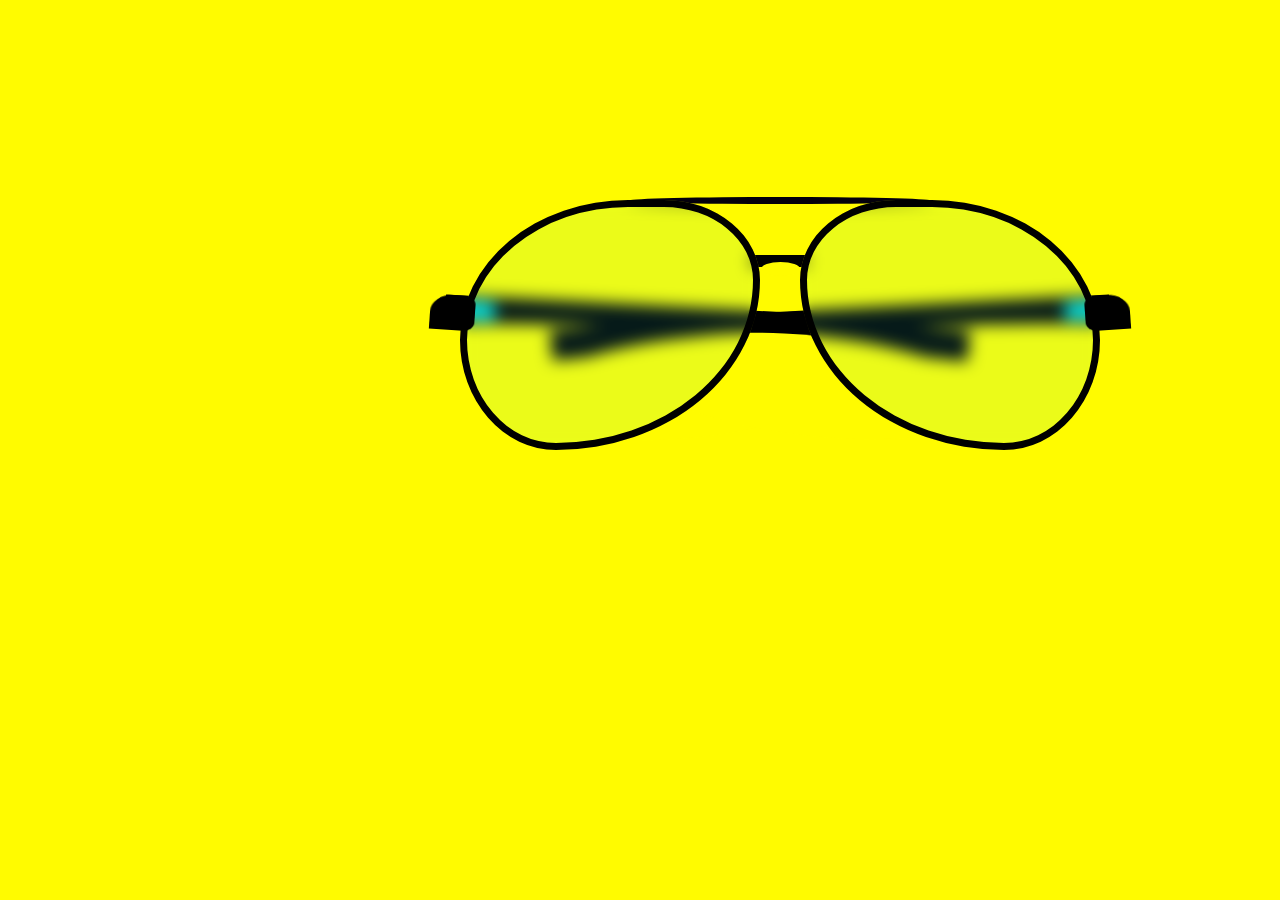
<file: Sun Glasses/sun-glasses.html>
<!-- ############# MADE BY AYUSH KUMAR SINGH &&&&&&&&&&&&&-->





<!DOCTYPE html>
<html lang="en">
<head>
    <meta charset="UTF-8">
    <meta name="viewport" content="width=device-width, initial-scale=1">
    <title>Eye,Sun Glasses</title>
</head>
<style>

*{
    margin: 0;
    padding: 0;
    box-sizing: border-box;
}
html{
    font-size: 62.5%;
    font-family: 'Comfortaa', cursive;
}
body{
    width: 100%;
    height: 100%;
    display: flex;
    justify-content: center;
    align-items: center;
    background: #fffb00;
}
.box{
    width: 100%;
    height: 100%;
}
.join1{
    position: absolute;
    top: 19.7rem;
    left: 63rem;
    width: 30rem;
    height: .7rem;
    border-radius: 50%;
    background: #04000c;
}
.join2{
    position: absolute;
    top: 25.5rem;
    left: 75.2rem;
    width: 5.4rem;
    height: 1.2rem;
    background: #000000;
}
.join2::after{
    content: '';
    position: absolute;
    top: .7rem;
    left: .85rem;
    width: 3.9rem;
    height: 1.4rem;
    border-radius: 50%;
    background: #fffb00;
}
.glass1{
    position: absolute;
    top: 20rem;
    left: 46rem;
    width: 30rem;
    height: 25rem;
    border-radius: 70% 40% 85% 40% / 70% 40% 85% 55%;
    border: 7px solid #000000;
    background: #41ffef1a;
    backdrop-filter: blur(8px);
    transition: 0.3s;
}
.glass2{
    position: absolute;
    top: 20rem;
    left: 80rem;
    width: 30rem;
    height: 25rem;
    border-radius: 40% 70% 40% 85% / 40% 70% 55% 85%;
    border: 7px solid #000000;
    background: #41ffef1a;
    backdrop-filter: blur(8px);
    transition: 0.3s;
}
.glass1:hover, .glass2:hover{
    backdrop-filter: none;
}
.side1{
    position: absolute;
    top: 29.5rem;
    left: 43rem;
    width: 4.5rem;
    height: 3.5rem;
    border-radius: 50% 25% 25% 0;
    transform: rotate(4deg);
    background: #000000;
}
.side2{
    position: absolute;
    top: 29.5rem;
    left: 108.5rem;
    width: 4.5rem;
    height: 3.5rem;
    border-radius: 25% 50% 0 25%;
    transform: rotate(-4deg);
    background: #000000;
}
.stick1{
    position: absolute;
    top: 30.5rem;
    left: 44.5rem;
    width: 40rem;
    height: 3rem;
    transform: rotate(3deg);
    background: #000000;
}
.stick1::before{
    content: '';
    position: absolute;
    top: .6rem;
    left: 0;
    width: 5rem;
    height: 1.7rem;
    border-radius: 5px;
    background: #00ebeb;
}
.stick1::after{
    content: '';
    position: absolute;
    top: 2rem;
    left: 0;
    width: 40rem;
    height: 1.4rem;
    border-radius: 3000% 0 0 50%;
    background: #fffb00;
}
.stick2{
    position: absolute;
    top: 30.5rem;
    left: 71rem;
    width: 40rem;
    height: 3rem;
    transform: rotate(-3deg);
    background: black;
}
.stick2::before{
    content: '';
    position: absolute;
    top: .6rem;
    left: 35.5rem;
    width: 5rem;
    height: 1.7rem;
    border-radius: 5px;
    background: #00ebeb;
}
.stick2::after{
    content: '';
    position: absolute;
    top: 2rem;
    left: 0;
    width: 40rem;
    height: 1.4rem;
    border-radius: 0 3000% 50% 0;
    background: #fffb00;
}
.stick-end1{
    position: absolute;
    top: 31rem;
    left: 55rem;
    width: 42rem;
    height: 3rem;
    border-radius: 1000% 0 0 0;
    transform: rotate(6deg);
    background: #000000;
}
.stick-end1::after{
    content: '';
    position: absolute;
    top: 2rem;
    left: 9rem;
    width: 36rem;
    height: 10rem;
    border-radius: 60%;
    background: #fffb00;
}

.stick-end2{
    position: absolute;
    top: 31rem;
    left: 55rem;
    width: 40rem;
    height: 3rem;
    border-radius: 0 1000% 0 0;
    transform: rotate(-6deg);
    background: #000000;
}
.stick-end2::after{
    content: '';
    position: absolute;
    top: 2.1rem;
    left: -4rem;
    width: 35rem;
    height: 10rem;
    border-radius: 60%;
    background: #fffb00;
}
.box2{
    position: absolute;
    top: 30rem;
    left: 150rem;
    width: 1rem;
    height: 1rem;
    background: transparent;
}

</style>

<body>
    <div class="box">
        <div class="stick1"></div>
        <div class="stick-end2"></div>
        <div class="stick2"></div>
        <div class="stick-end1"></div>
        <div class="join1"></div>
        <div class="join2"></div>
        <div class="glass1"></div>
        <div class="glass2"></div>
        <div class="side1"></div>
        <div class="side2"></div>
    </div>
    <div class="box2"></div>
</body>
</html>
</file>
<file: AnimatedTextMouseTrail/style.css>
*{
    margin: 0;
    padding: 0;
    box-sizing: border-box;
    font-family: monospace;
    font-weight: 900;
}

body{
    background: #fffcf3;
    overflow: hidden;
    background-image: linear-gradient(to right, #939393 1px, transparent 1px),
    linear-gradient(to bottom, #939393 1px, transparent 1px);
    background-size: 4vh 4vh;
    display: flex;
    align-items: center;
    justify-content: center;
    min-height: 100vh;
}
.cursor{
    position: absolute;
    top: -14px;
    left: 20px;
    pointer-events: none;
}

.cursor .text{
    position: absolute;
    font-size: 2em;
    color: deeppink;
    text-shadow: 0 0 15px cyan,
    0 0 50px white;
    text-transform: uppercase;
    transform: translate(-50%, -50%);

}
</file>
